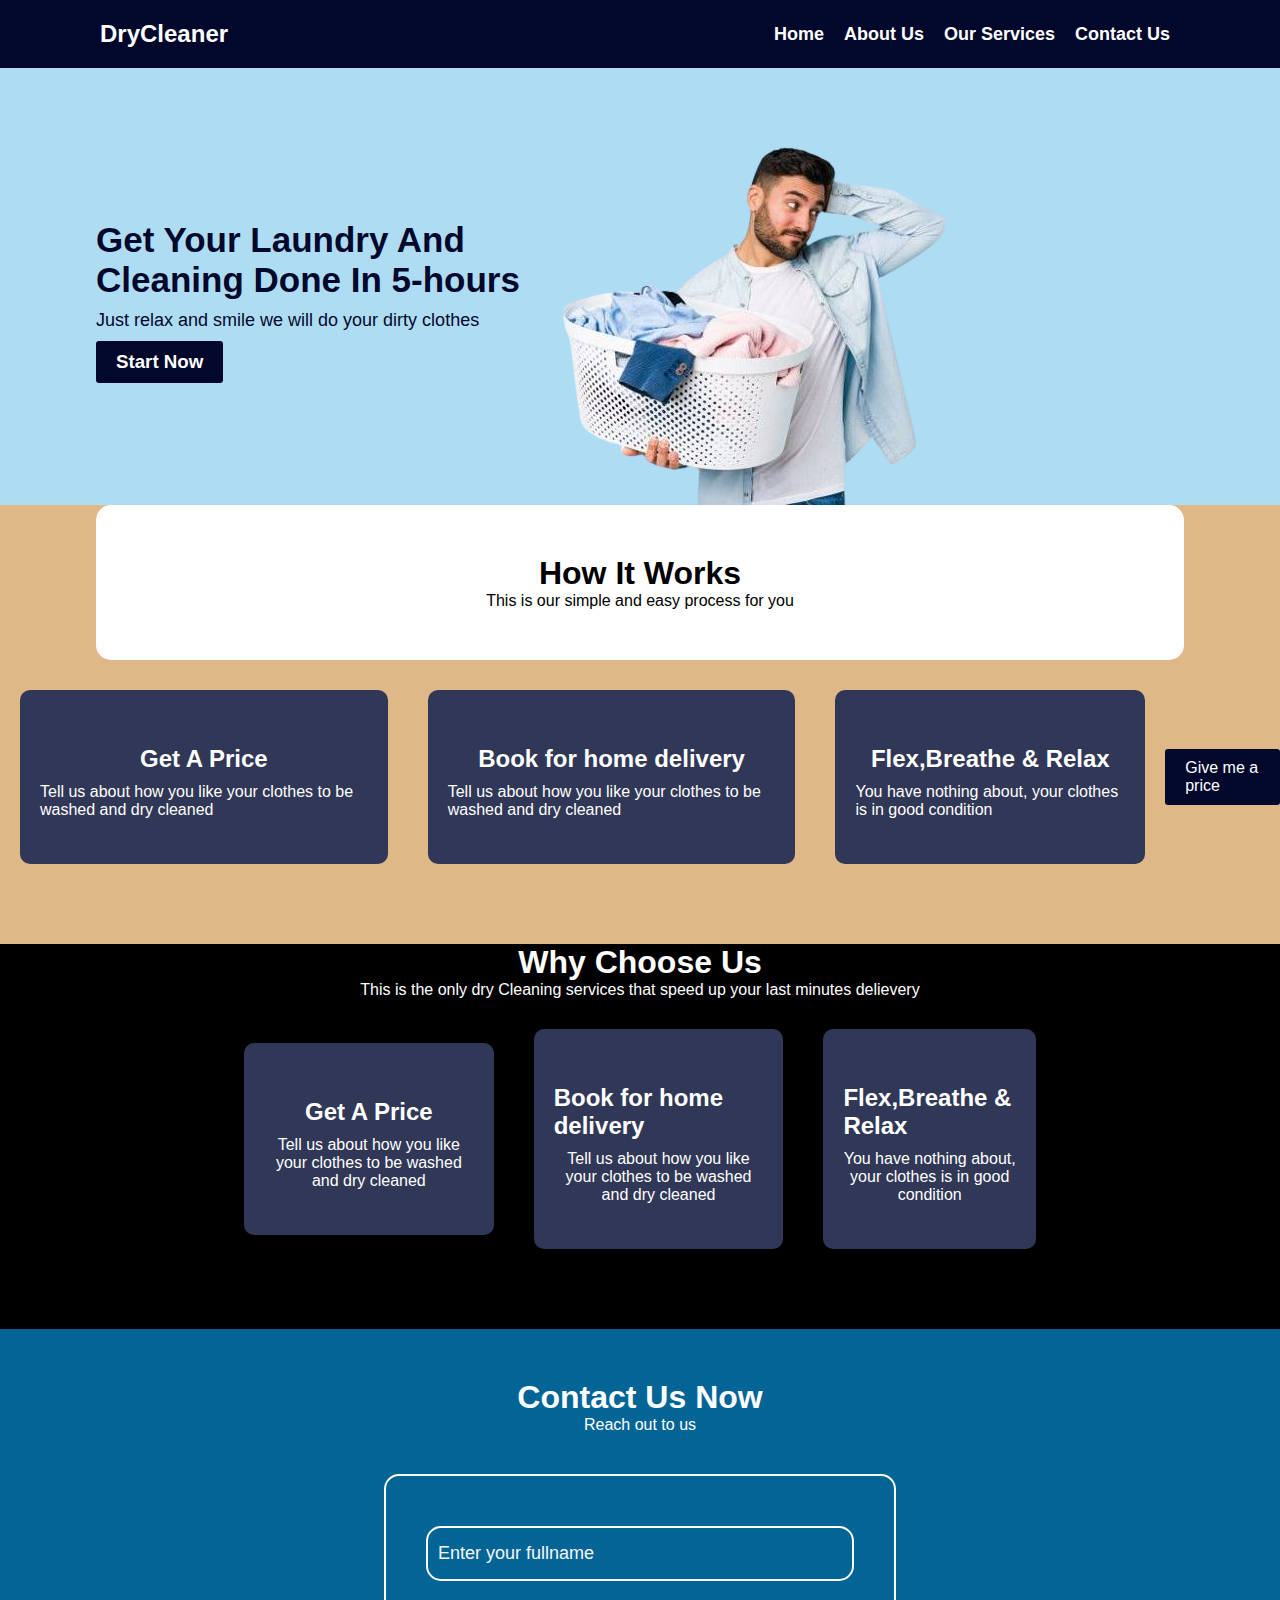
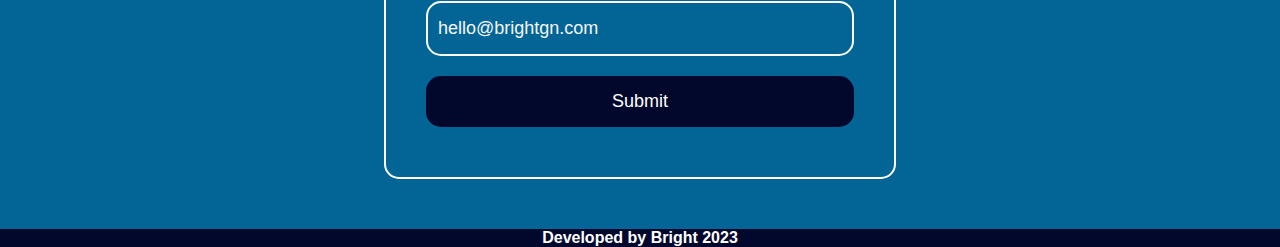
<file: index.html>
<!DOCTYPE html>
<html lang="en">
<head>
    <meta charset="UTF-8">
    <meta http-equiv="X-UA-Compatible" content="IE=edge">
    <meta name="viewport" content="width=device-width, initial-scale=1.0">
    <title>Laundry Website Project| Cleaning, Washing, Drying</title>

    <link 
    rel="stylesheet" href="https://cdnjs.cloudflare.com/ajax/libs/font-awesome/6.3.0/css/all.min.css" 
    integrity="sha512-SzlrxWUlpfuzQ+pcUCosxcglQRNAq/DZjVsC0lE40xsADsfeQoEypE+enwcOiGjk/bSuGGKHEyjSoQ1zVisanQ==" 
    crossorigin="anonymous" 
    referrerpolicy="no-referrer"
    />
    <link rel="stylesheet" type="text/css" href="style.css"/>
</head>
<body>
   <div class="header">
        <div>
            <h2>DryCleaner</h2>
        </div>
        <ul>
            <li><a href="index.html"> Home</a></li>
            <li><a href="about.html">About Us</a></li>
            <li><a href="service.html">Our Services</a></li>
            <li><a href="contact.html">Contact Us</a></li>
        </ul>
   </div>


   <div class="hero">
        <div class="container">
                <div class="hero-desc">
                    <h1>Get Your Laundry And Cleaning Done In 5-hours</h1>
                    <p>Just relax and smile we will do your dirty clothes</p>
                    <h3><a href="#">Start Now</a></h3>
                </div>
            <img src="images/dry-removebg-preview (1).png">
        </div>
   </div> 


   <div class="how-it-works">
        <div class="container">
            <h1>How It Works</h1>
            <p>This is our simple and easy process for you</p>
        </div>    

        <div class="row">
            <div class="card">
                <i class="fa-regular fa-square-check"></i>
                <h2>Get A Price</h2>
                <p>Tell us about how you like your clothes to be washed and dry cleaned</p>
            </div>

            <div class="card">
                <i class="fa-solid fa-bag-shopping"></i>
                <h2>Book for home delivery</h2>
                <p>Tell us about how you like your clothes to be washed and dry cleaned</p>
            </div>

            <div class="card">
                    <i class="fa-solid fa-bed "></i>
                    <h2>Flex,Breathe & Relax</h2>
                    <p>You have nothing about, your clothes is in good condition</p>
            </div>
            <a href="#">Give me a price</a>
        </div>
   </div>

   <div class="why-us">
        <div class="container">
            <h1>Why Choose Us</h1>
            <p>This is the only dry Cleaning services that speed up your last minutes delievery</p>
        </div>

        <div class="row-spacing">
                <div class="row"> 
                    <div class="card">
                        <i class="fa fa-regular fa-square-check"></i>
                        <h2>Get A Price</h2>
                        <p>Tell us about how you like your clothes to be washed and dry cleaned</p>
                    </div>
                    
                    <div class="card">
                        <i class="fa-solid fa-bag-shopping"></i>
                        <h2>Book for home delivery</h2>
                        <p>Tell us about how you like your clothes to be washed and dry cleaned</p>
                    </div>
            
                    <div class="card">
                        <i class="fa-solid fa-bed "></i>
                        <h2>Flex,Breathe & Relax</h2>
                        <p>You have nothing about, your clothes is in good condition</p>
                    </div>

                </div>

            </div>    
        </div>
   </div> 

   <div class="contact main-spacing">
        <div class="contanier">
            <h1>Contact Us Now</h1>
            <p>Reach out to us</p>
        </div>
            <form>
                <input type="text" placeholder="Enter your fullname"/>
                <input type="email" placeholder="hello@brightgn.com"/>

                <input type="submit"/>
            </form>
   </div>

   <footer class="footer">
    <p>Developed by <b>Bright</b> 2023</p>
   </footer>
</body>
</html>
</file>
<file: style.css>
*{
    margin: 0;
    padding: 0;
    box-sizing: border-box;
    font-family: Arial, Helvetica, sans-serif;
}

h2{
    color: white;
}

.container{
    width: 85%;
    margin: 0 auto;
}

.header{
    width: 100%;
    background-color: #02082c;
    color: white;
    display: flex;
    align-items: center;
    justify-content: space-between;
    padding: 20px 100px;
}

.header ul{
    list-style: none;
    display: flex;
}

.header ul li{
    margin: 0 10px;
}

.header ul li a{
    text-decoration: none;
    color: white;
    font-weight: 600;
    font-size: 18px;
}

.hero{
    padding-top: 30px;
    background-color: #aedcf3;
}

.hero .container{
    display: flex;
    align-items: center;
    justify-content: space-evenlys;
}

.hero-desc{
    width: 40%;
}

.hero-desc >*{
    color: #02082c;
}

.hero-desc h1{
    font-size: 35px;
}

.hero-desc p{
    font-size: 18px;
    margin: 10px 0;
}

.hero-desc a{
    display: inline-block;
    text-decoration: none;
    background-color: #02082c;
    color: white;
    padding: 10px 20px;
    border-radius: 3px;
}

.how-it-works{
    background-color: burlywood;
    padding-bottom: 50px;
}

.how-it-works .container{
    background-color: white;
    padding: 50px 20px;
    text-align: center;
    border-radius: 15px;
}

.how-it-works a{
    text-decoration: none;
    color:white;
    background-color: #02082c;
    padding: 10px 20px;
    border-radius: 3px;
}

.row{
    display: flex;
    align-items: center;
    justify-content: space-evenly;
    margin: 30px 0;
}

.card{
    background-color: #313756;
    color: white;
    padding: 40px 20px;
    margin: 0 20px;
    border-radius: 10px;
    align-items: center;
    display: flex;
    justify-content: center;
    flex-direction: column;
}

.card h2{
    color: white;
}

.card i{
    font-size: 45px;
    text-align: center;
}

.card >*{
    margin: 5px 0;
}

.main-spacing{
    padding: 50px 0;
}

.why-us{
    background-color:black;
    padding-bottom: 50px;
}

.why-us h1{
    text-align: center;
    color: white;
}

.why-us p{
    text-align: center;
    color: white;
}

.row-spacing{
    width: 65%;
    margin: 0 auto;
}

.contact{
    color: white;
    background-color: #036596;
}

.contact h1{
    color: white;
    text-align: center;
}

.contact p{
    color: white;
    text-align: center;
}

.contact form{
    width: 40%;
    margin: 0 auto;
    display: flex;
    flex-direction: column;
    margin-top: 40px;
    border: 2px solid white;
    padding: 40px;
    border-radius: 15px;
}

.contact form input{
    background-color: transparent;
    border: 2px solid white;
    margin: 10px 0;
    color: white;
    font-size: 18px;
    padding: 15px 10px;
    border-radius: 15px;
    outline: 0;
}

.contact form input::placeholder{
    color: whitesmoke;
}

.contact form input[type="submit"]{
    background-color: #02082c;
    color: white;
    border: 0;
    cursor: pointer;
}

.footer{
    background-color: #02082c;
    color: white;
}

.footer p{
    text-align: center;
    font-weight: 700;
}
</file>
